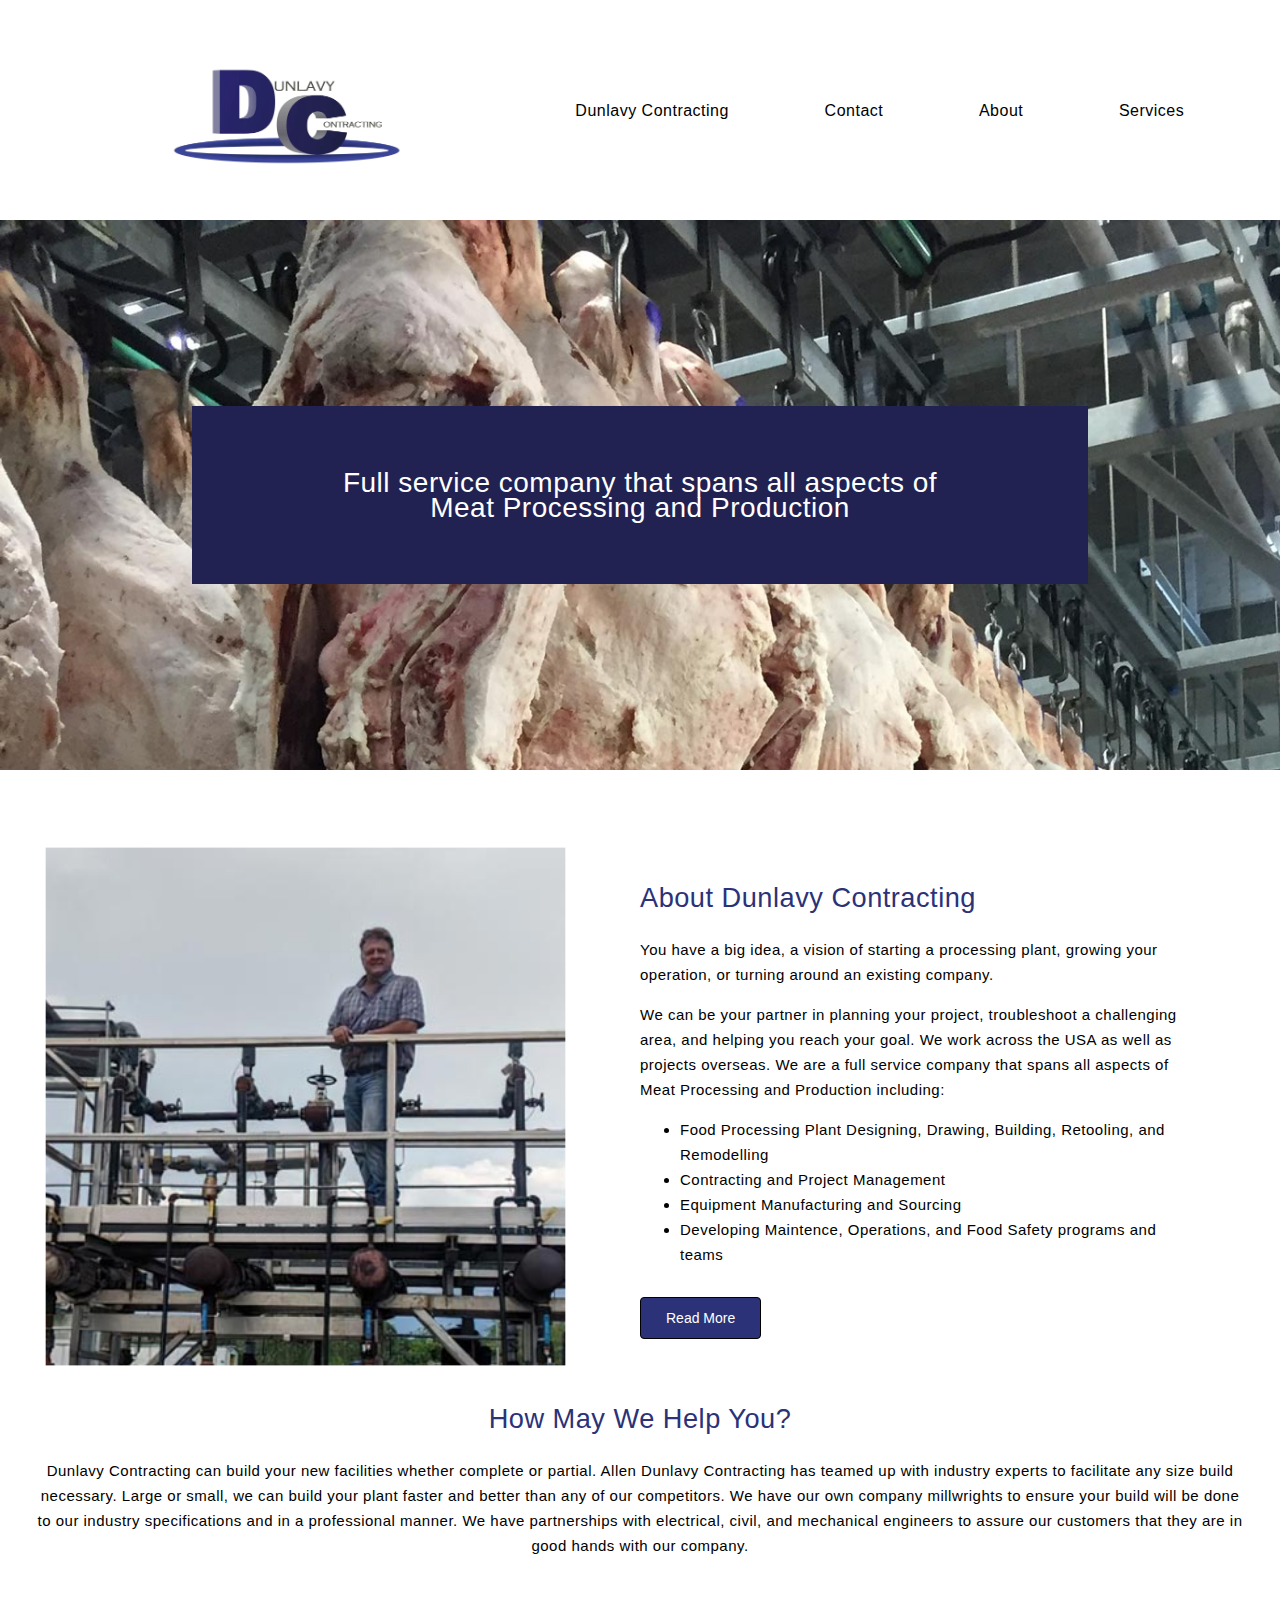
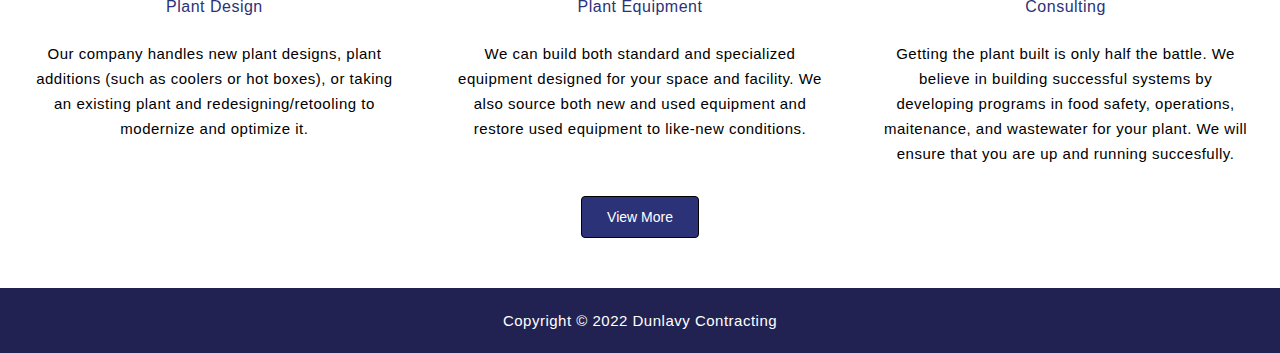
<file: index.html>
<!DOCTYPE html>
<html lang="en">
<head>
    <meta charset="UTF-8">
    <meta http-equiv="X-UA-Compatible" content="IE=edge">
    <meta name="viewport" content="width=device-width, initial-scale=1.0">
    <title>Dunlavy Contracting - Meat Plant Management</title>
    <link rel="stylesheet" href="style.css" />
</head>
<body>
    <nav class="navigation">
        <img src="dc-logo.webp" alt="" />
        <a href="index.html">Dunlavy Contracting</a>
        <a href="contact.html">Contact</a>
        <a href="about.html">About</a>
        <a href="services.html">Services</a>
    </nav>

    <div class="image_banner">
        <p>Full service company that spans all aspects of Meat Processing and Production</p>
    </div>
    <section class="about">
        <img src="work-with-us-2.jpg" alt="" />
        <div>
            <h3>About Dunlavy Contracting</h3>
            <p>You have a big idea, a vision of starting a processing plant, growing your operation, or turning around an existing company.</p>
            <p>We can be your partner in planning your project, troubleshoot a challenging area, and helping you reach your goal. We work across the USA as well as projects overseas. We are a full service company that spans all aspects of Meat Processing and Production including:</p>
            <ul>
                <li>Food Processing Plant Designing, Drawing, Building, Retooling, and Remodelling</li>
                <li>Contracting and Project Management</li>
                <li>Equipment Manufacturing and Sourcing</li>
                <li>Developing Maintence, Operations, and Food Safety programs and teams</li>
            </ul>
            <button>Read More</button>
        </div>
    </section>
    <section class="help_you">
        <h3>How May We Help You?</h3>
        <p>Dunlavy Contracting can build your new facilities whether complete or partial.  Allen Dunlavy Contracting has teamed up with industry experts to facilitate any size build necessary. Large or small, we can build your plant faster and better than any of our competitors. We have our own company millwrights to ensure your build will be done to our industry specifications and in a professional manner. We have partnerships with electrical, civil, and mechanical engineers to assure our customers that they are in good hands with our company.</p>
        <div>
            <div>
                <h4>Plant Design</h4>
                <p>Our company handles new plant designs, plant additions (such as coolers or hot boxes), or taking an existing plant and redesigning/retooling to modernize and optimize it.</p>
            </div>
            <div>
                <h4>Plant Equipment</h4>
                <p>We can build both standard and specialized equipment designed for your space and facility. We also source both new and used equipment and restore used equipment to like-new conditions.</p>
            </div>
            <div>
                <h4>Consulting</h4>
                <p>Getting the plant built is only half the battle. We believe in building successful systems by developing programs in food safety, operations, maitenance, and wastewater for your plant. We will ensure that you are up and running succesfully.</p>
            </div>
        </div>
        <button>View More</button>
    </section>
</body>

<footer class="footer">
    <p>Copyright &copy; 2022 Dunlavy Contracting</p>
</footer>
</html>
</file>
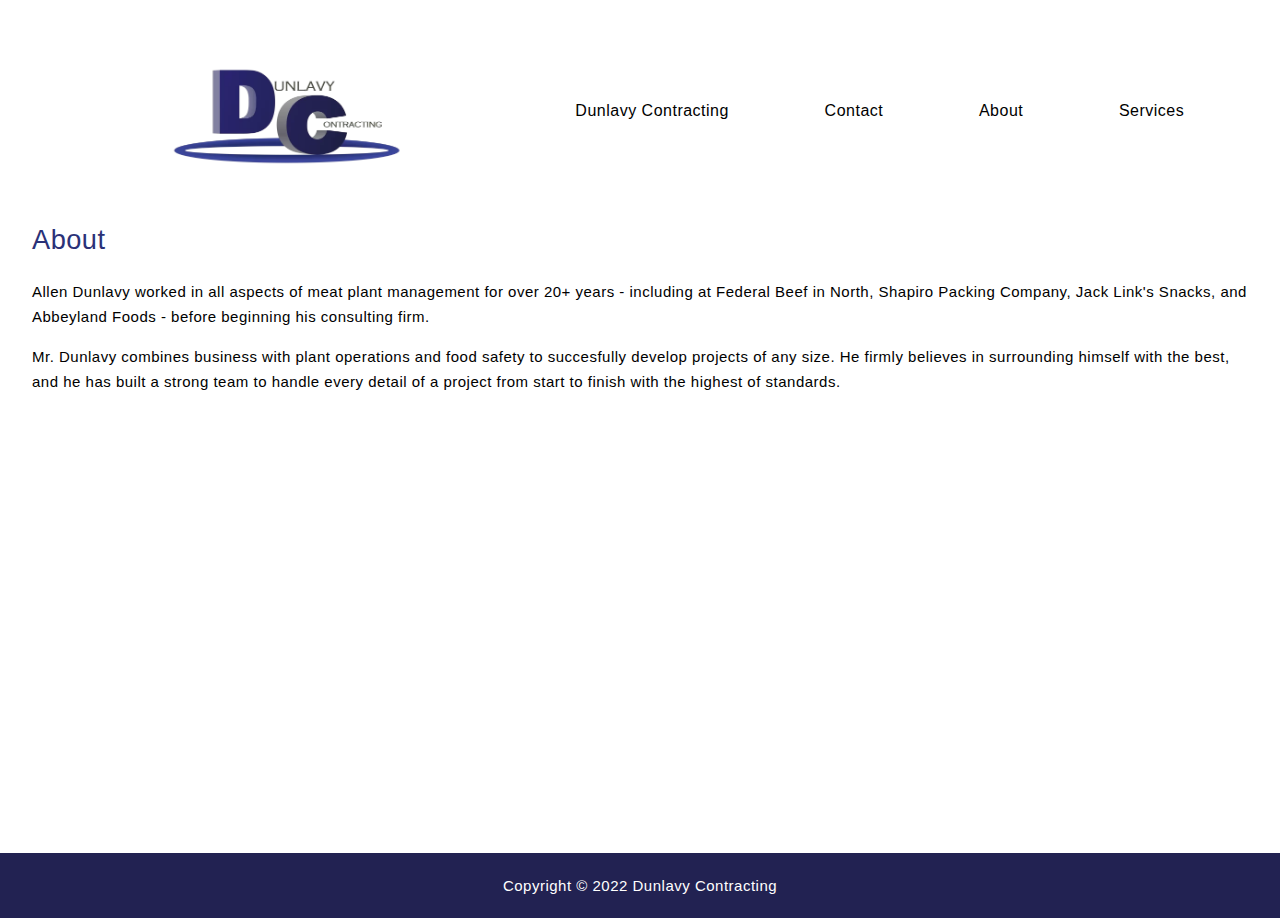
<file: about.html>
<!DOCTYPE html>
<html lang="en">
<head>
    <meta charset="UTF-8">
    <meta http-equiv="X-UA-Compatible" content="IE=edge">
    <meta name="viewport" content="width=device-width, initial-scale=1.0">
    <title>About Us - Dunlavy Contracting</title>
    <link rel="stylesheet" href="style.css" />
</head>
<body>
    <nav class="navigation">
        <img src="dc-logo.webp" alt="" />
        <a href="index.html">Dunlavy Contracting</a>
        <a href="contact.html">Contact</a>
        <a href="about.html">About</a>
        <a href="services.html">Services</a>
    </nav>
    <section>
        <h3>About</h3>
        <p>Allen Dunlavy worked in all aspects of meat plant management for over 20+ years - including at Federal Beef in North, Shapiro Packing Company, Jack Link's Snacks, and Abbeyland Foods - before beginning his consulting firm.</p>
        <p>Mr. Dunlavy combines business with plant operations and food safety to succesfully develop projects of any size. He firmly believes in surrounding himself with the best, and he has built a strong team to handle every detail of a project from start to finish with the highest of standards.</p>
    </section> 
</body>

<footer class="footer">
    <p>Copyright &copy; 2022 Dunlavy Contracting</p>
</footer>
</html>
</file>
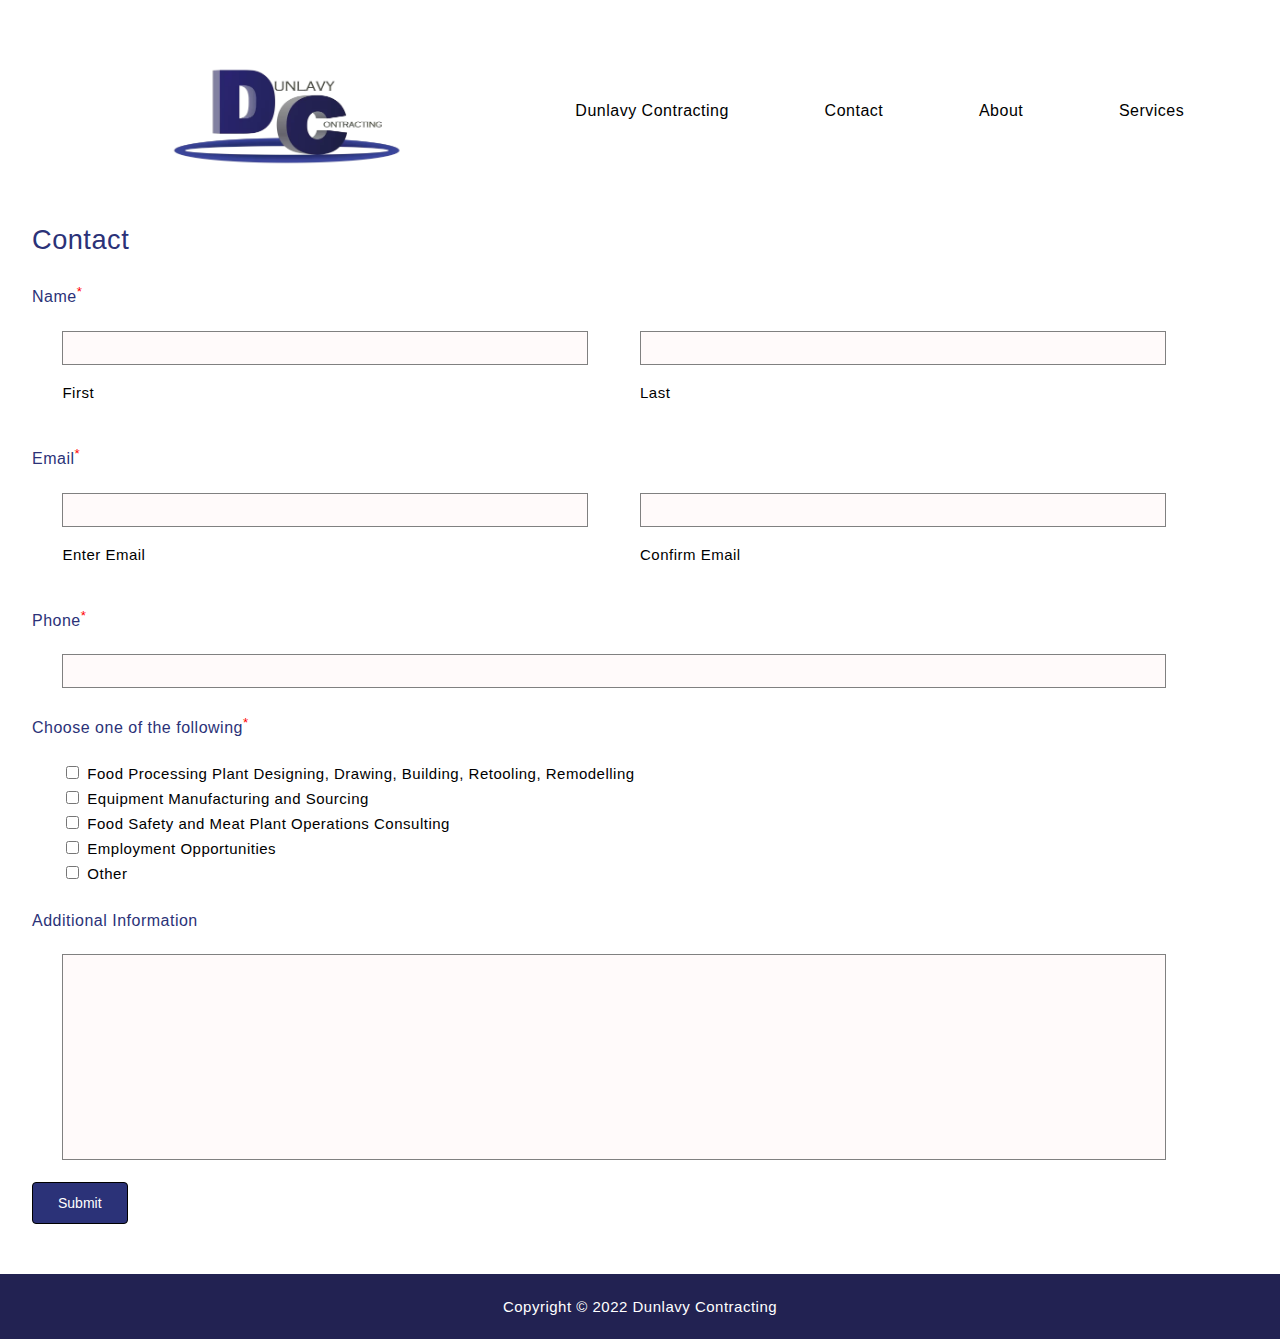
<file: contact.html>
<!DOCTYPE html>
<html lang="en">
<head>
    <meta charset="UTF-8">
    <meta http-equiv="X-UA-Compatible" content="IE=edge">
    <meta name="viewport" content="width=device-width, initial-scale=1.0">
    <title>Contact Us - Dunlavy Contracting</title>
    <link rel="stylesheet" href="style.css" />
</head>
<body>
    <nav class="navigation">
        <img src="dc-logo.webp" alt="" />
        <a href="index.html">Dunlavy Contracting</a>
        <a href="contact.html">Contact</a>
        <a href="about.html">About</a>
        <a href="services.html">Services</a>
    </nav>

    <section>
        <h3>Contact</h3>
        <h4>Name<sup>*</sup></h4>
        <section class="two_fields">
            <div>
                <input type="text" />
                <p>First</p>
            </div>
            <div>
                <input type="text" />
                <p>Last</p>
            </div>
        </section>
        <h4>Email<sup>*</sup></h4>
        <section class="two_fields">
            <div>
                <input type="text" />
                <p>Enter Email</p>
            </div>
            <div>
                <input type="text" />
                <p>Confirm Email</p>
            </div>
        </section>
        <h4>Phone<sup>*</sup></h4>
        <section class="one_field">
            <input type="text" />
        </section>
        <h4>Choose one of the following<sup>*</sup></h4>
        <section class="multi_select" >
            <input type="checkbox" id="check1">
            <label for="check1">Food Processing Plant Designing, Drawing, Building, Retooling, Remodelling</label><br>
            <input type="checkbox" id="check2">
            <label for="check2">Equipment Manufacturing and Sourcing</label><br>
            <input type="checkbox" id="check3">
            <label for="check3">Food Safety and Meat Plant Operations Consulting</label><br>
            <input type="checkbox" id="check4">
            <label for="check4">Employment Opportunities</label><br>
            <input type="checkbox" id="check5">
            <label for="check5">Other</label>
        </section>
        <h4>Additional Information</h4>
        <section class="body_field">
            <textarea></textarea>
        </section>
        <input class="submit" type="submit" value="Submit">
    </section>

</body>

<footer class="footer">
    <p>Copyright &copy; 2022 Dunlavy Contracting</p>
</footer>
</html>
</file>
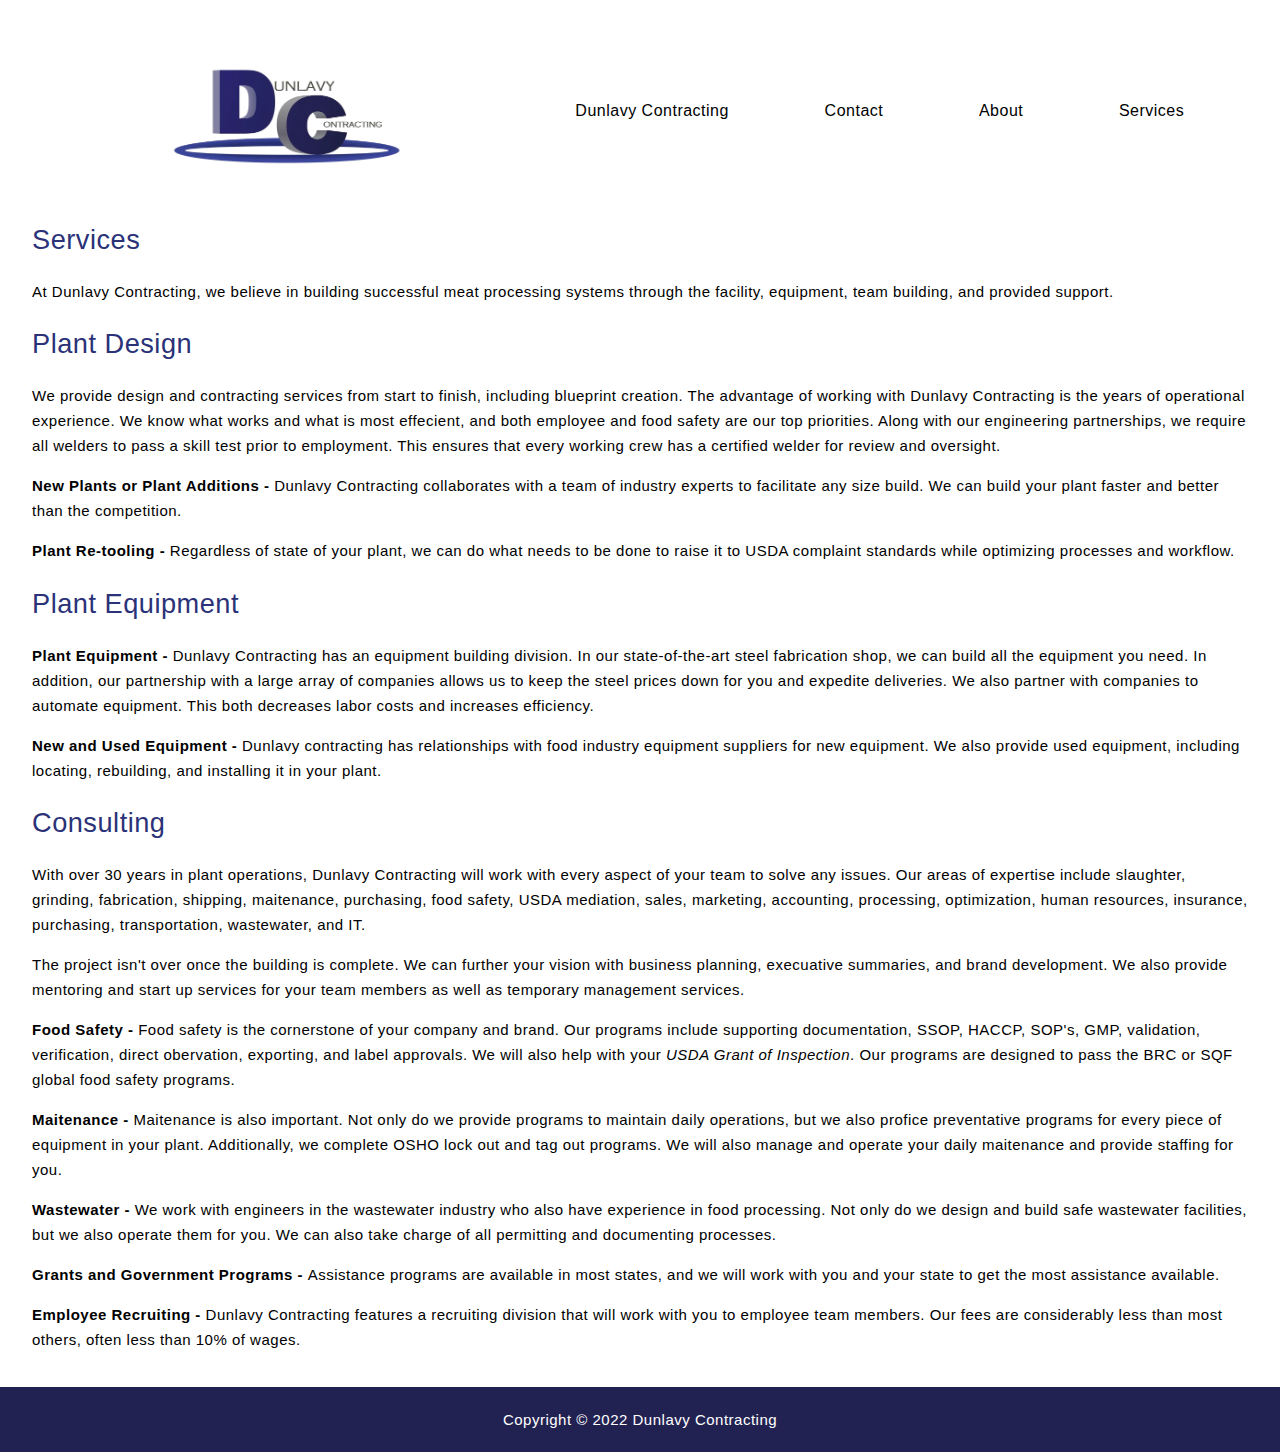
<file: services.html>
<!DOCTYPE html>
<html lang="en">
<head>
    <meta charset="UTF-8">
    <meta http-equiv="X-UA-Compatible" content="IE=edge">
    <meta name="viewport" content="width=device-width, initial-scale=1.0">
    <title>Our Services - Dunlavy Contracting</title>
    <link rel="stylesheet" href="style.css" />
</head>
<body>
    <nav class="navigation">
        <img src="dc-logo.webp" alt="" />
        <a href="index.html">Dunlavy Contracting</a>
        <a href="contact.html">Contact</a>
        <a href="about.html">About</a>
        <a href="services.html">Services</a>
    </nav>

    <section>
        <h3>Services</h3>
        <p>At Dunlavy Contracting, we believe in building successful meat processing systems through the facility, equipment, team building, and provided support.</p>

        <h3>Plant Design</h3>
        <p>We provide design and contracting services from start to finish, including blueprint creation. The advantage of working with Dunlavy Contracting is the years of operational experience. We know what works and what is most effecient, and both employee and food safety are our top priorities. Along with our engineering partnerships, we require all welders to pass a skill test prior to employment. This ensures that every working crew has a certified welder for review and oversight.</p>
        <p><b>New Plants or Plant Additions - </b>Dunlavy Contracting collaborates with a team of industry experts to facilitate any size build. We can build your plant faster and better than the competition.</p>
        <p><b>Plant Re-tooling - </b>Regardless of state of your plant, we can do what needs to be done to raise it to USDA complaint standards while optimizing processes and workflow.</p>

        <h3>Plant Equipment</h3>
        <p><b>Plant Equipment - </b>Dunlavy Contracting has an equipment building division. In our state-of-the-art steel fabrication shop, we can build all the equipment you need. In addition, our partnership with a large array of companies allows us to keep the steel prices down for you and expedite deliveries. We also partner with companies to automate equipment. This both decreases labor costs and increases efficiency.</p>
        <p><b>New and Used Equipment - </b>Dunlavy contracting has relationships with food industry equipment suppliers for new equipment. We also provide used equipment, including locating, rebuilding, and installing it in your plant.</p>

        <h3>Consulting</h3>
        <p>With over 30 years in plant operations, Dunlavy Contracting will work with every aspect of your team to solve any issues. Our areas of expertise include slaughter, grinding, fabrication, shipping, maitenance, purchasing, food safety, USDA mediation, sales, marketing, accounting, processing, optimization, human resources, insurance, purchasing, transportation, wastewater, and IT.</p>
        <p>The project isn't over once the building is complete. We can further your vision with business planning, execuative summaries, and brand development. We also provide mentoring and start up services for your team members as well as temporary management services.</p>
        <p><b>Food Safety - </b>Food safety is the cornerstone of your company and brand. Our programs include supporting documentation, SSOP, HACCP, SOP's, GMP, validation, verification, direct obervation, exporting, and label approvals. We will also help with your <i>USDA Grant of Inspection</i>. Our programs are designed to pass the BRC or SQF global food safety programs.</p>
        <p><b>Maitenance - </b>Maitenance is also important. Not only do we provide programs to maintain daily operations, but we also profice preventative programs for every piece of equipment in your plant. Additionally, we complete OSHO lock out and tag out programs. We will also manage and operate your daily maitenance and provide staffing for you.</p>
        <p><b>Wastewater - </b>We work with engineers in the wastewater industry who also have experience in food processing. Not only do we design and build safe wastewater facilities, but we also operate them for you. We can also take charge of all permitting and documenting processes.</p>
        <p><b>Grants and Government Programs - </b>Assistance programs are available in most states, and we will work with you and your state to get the most assistance available.</p>
        <p><b>Employee Recruiting - </b>Dunlavy Contracting features a recruiting division that will work with you to employee team members. Our fees are considerably less than most others, often less than 10% of wages. </p>
    </section>

</body>

</html>

<footer class="footer">
    <p>Copyright &copy; 2022 Dunlavy Contracting</p>
</footer>
</file>
<file: style.css>
html {
    width:100%;
    font-family: -apple-system,BlinkMacSystemFont,Segoe UI,Roboto,Oxygen-Sans,Ubuntu,Cantarell,Helvetica Neue,sans-serif;
    letter-spacing: 0.5px;
    line-height: 25px;
}

h1,h2,h3,h4,h5,h6 {
    text-decoration: none;
    color: #2b3278;
    font-weight: normal;
}

h3 {
    font-size: 170%;
}

h4 > sup {
    color: red;
}

body {
    position: relative;
    min-height: 90vh;
    margin-right: auto;
    margin-left: auto;
}

section {
    width: 1250px;
    margin: 0 auto;
}

p {
    font-size: 15px;
}

ul {
    font-size: 15px;
}

button {
    background-color: #2b3278;
    color: white;
    padding: 12px 25px;
    border: 1px solid black;
    border-radius: 4px;
    font-size: 14px;
    margin: 15px 0;
}

.navigation {
    top: 0;
    display: flex;
    justify-content: space-evenly;
    align-items: center;
    margin-bottom: 20px;
    padding-top: 1%;
}

.navigation > img {
    width: 30%;
    scale: 60%;
}

.navigation > h1 {
    color: black;
}

.navigation > a {
    text-decoration: none;
    color: black;
    transition: all .15s ease-in-out;
}

.navigation > a:hover {
    text-decoration: underline;
    font-size: 130%;
    transition: all .15s ease-in-out;
}

.image_banner {
    background: url("meat-processing.jpg");
    background-size: 140%;
    background-repeat: no-repeat;
    height: 550px;
    display: flex;
    justify-content: center;
    align-items: center;
}

.image_banner  > p{
    height: auto;
    width: 50%;
    margin: auto;
    padding: 5% 10%;
    background-color: #222252;
    color: white;
    text-align: center;
    font-size: 28px;
}

.about {
    display: flex;
    margin-top: 5%;
}

.about > img {
    flex-basis: 60%;
    width: 40%;
    height: auto;
    scale: 95%;
    object-fit: cover;
}

.about > div {
    flex-basis: 60%;
    padding: 2% 5%;
}

.help_you {
    text-align: center;
}

.help_you > div {
    display: flex;
}

.help_you > div > div {
    flex-basis: 100%;
}

.help_you > div > div + div {
    margin-left: 5%;
}

.two_fields {
    display: flex;
    justify-content: space-between;
}

.two_fields > div {
    width: 50%;
}

.two_fields > div > input {
    width: 90%;
    height: 30px;
    background: snow;
    border: 1px solid grey;
 }

 .two_fields > div > input:focus {
    background: white;
}

.one_field > input { 
    width: 95%;
    height: 30px;
    background: snow;
    border: 1px solid grey;
}

.one_field > input:focus {
    background: white;
}

.multi_select > label {
    font-size: 15px;
}

.body_field > textarea {
    resize: none;
    width: 95%;
    height: 200px;
    background: snow;
    border: 1px solid grey;
}

.body_field > textarea:focus {
    background: white;
}

.submit {
    background-color: #2b3278;
    color: white;
    padding: 12px 25px;
    border: 1px solid black;
    border-radius: 4px;
    font-size: 14px;
    margin: 15px 0;
}

.footer {
    position: absolute;
    left: 0;
    bottom: 0;
    text-align: center;
    color: white;
    width: 100%;
    margin-bottom: -100px;
    padding: 5px 0;
    background:#222252
}

@media (max-width: 1350px) {
    section {
        width: 95%;
    }
}
</file>
